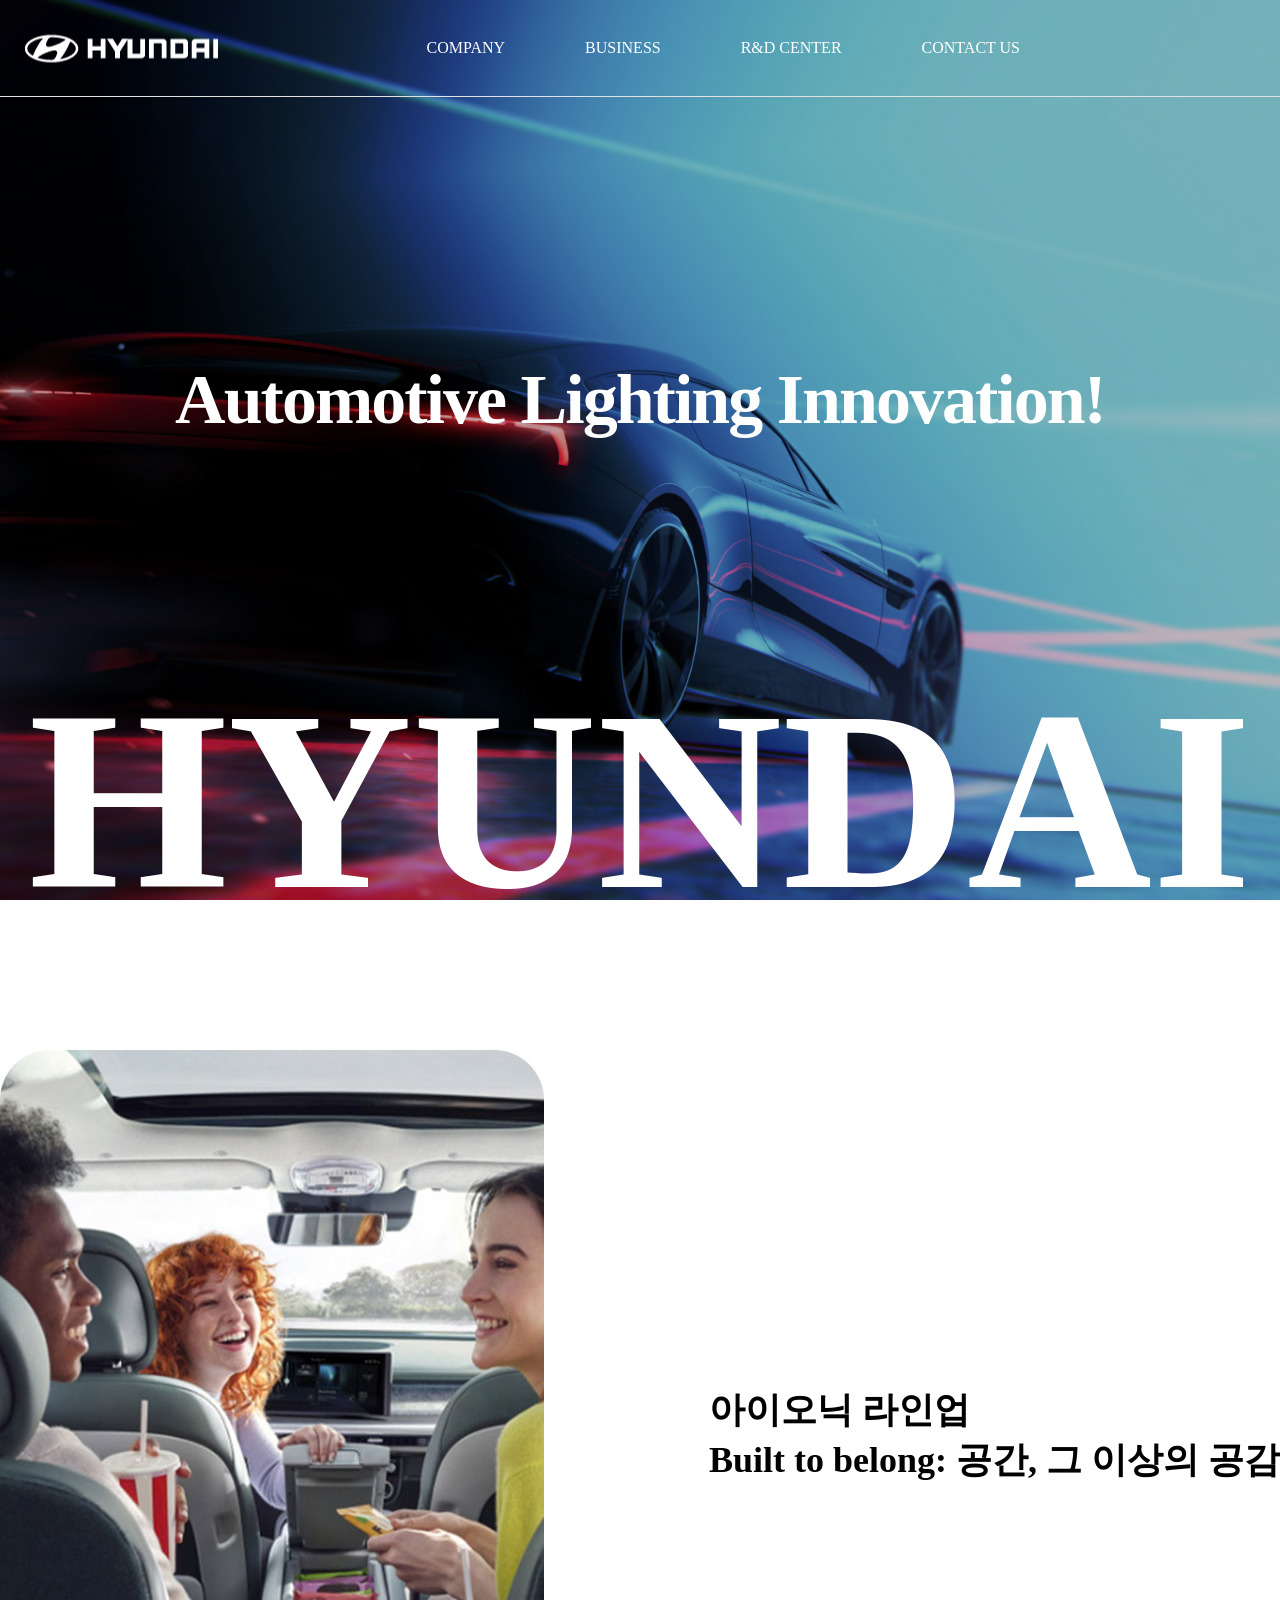
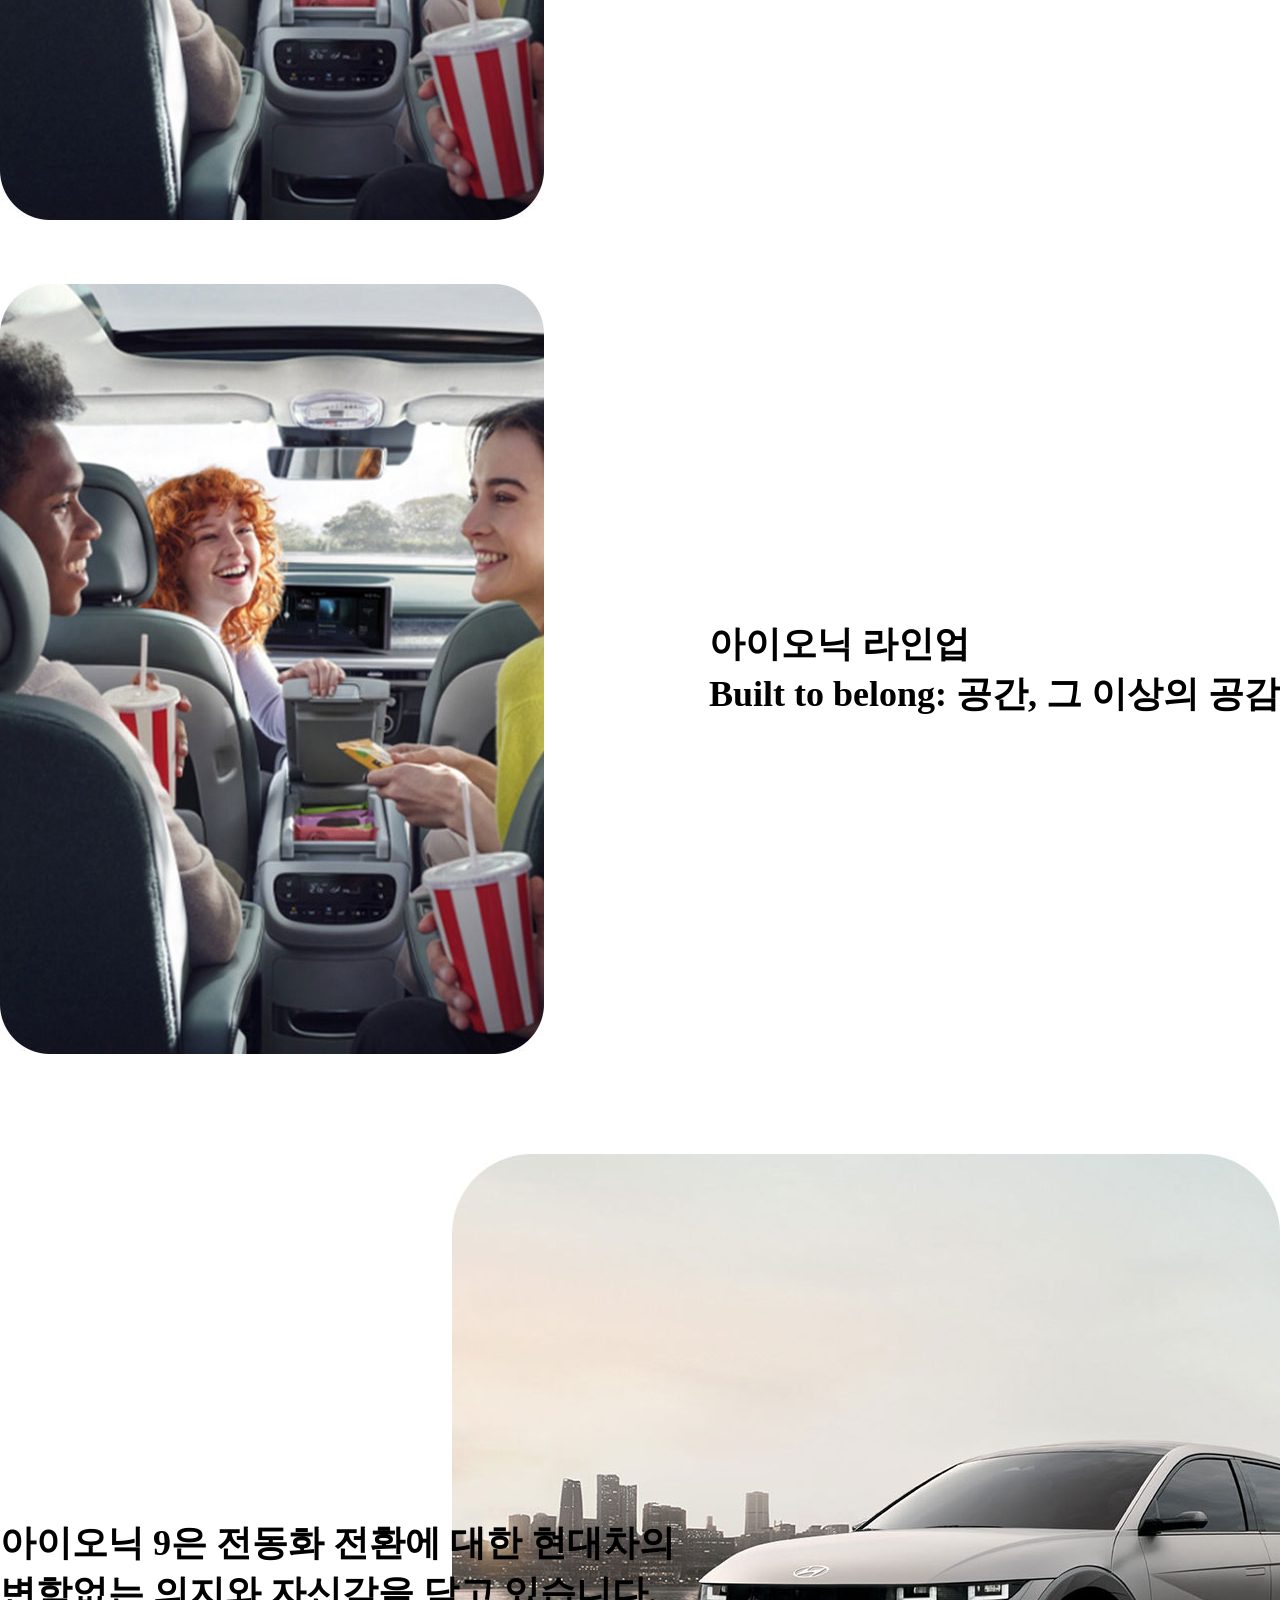
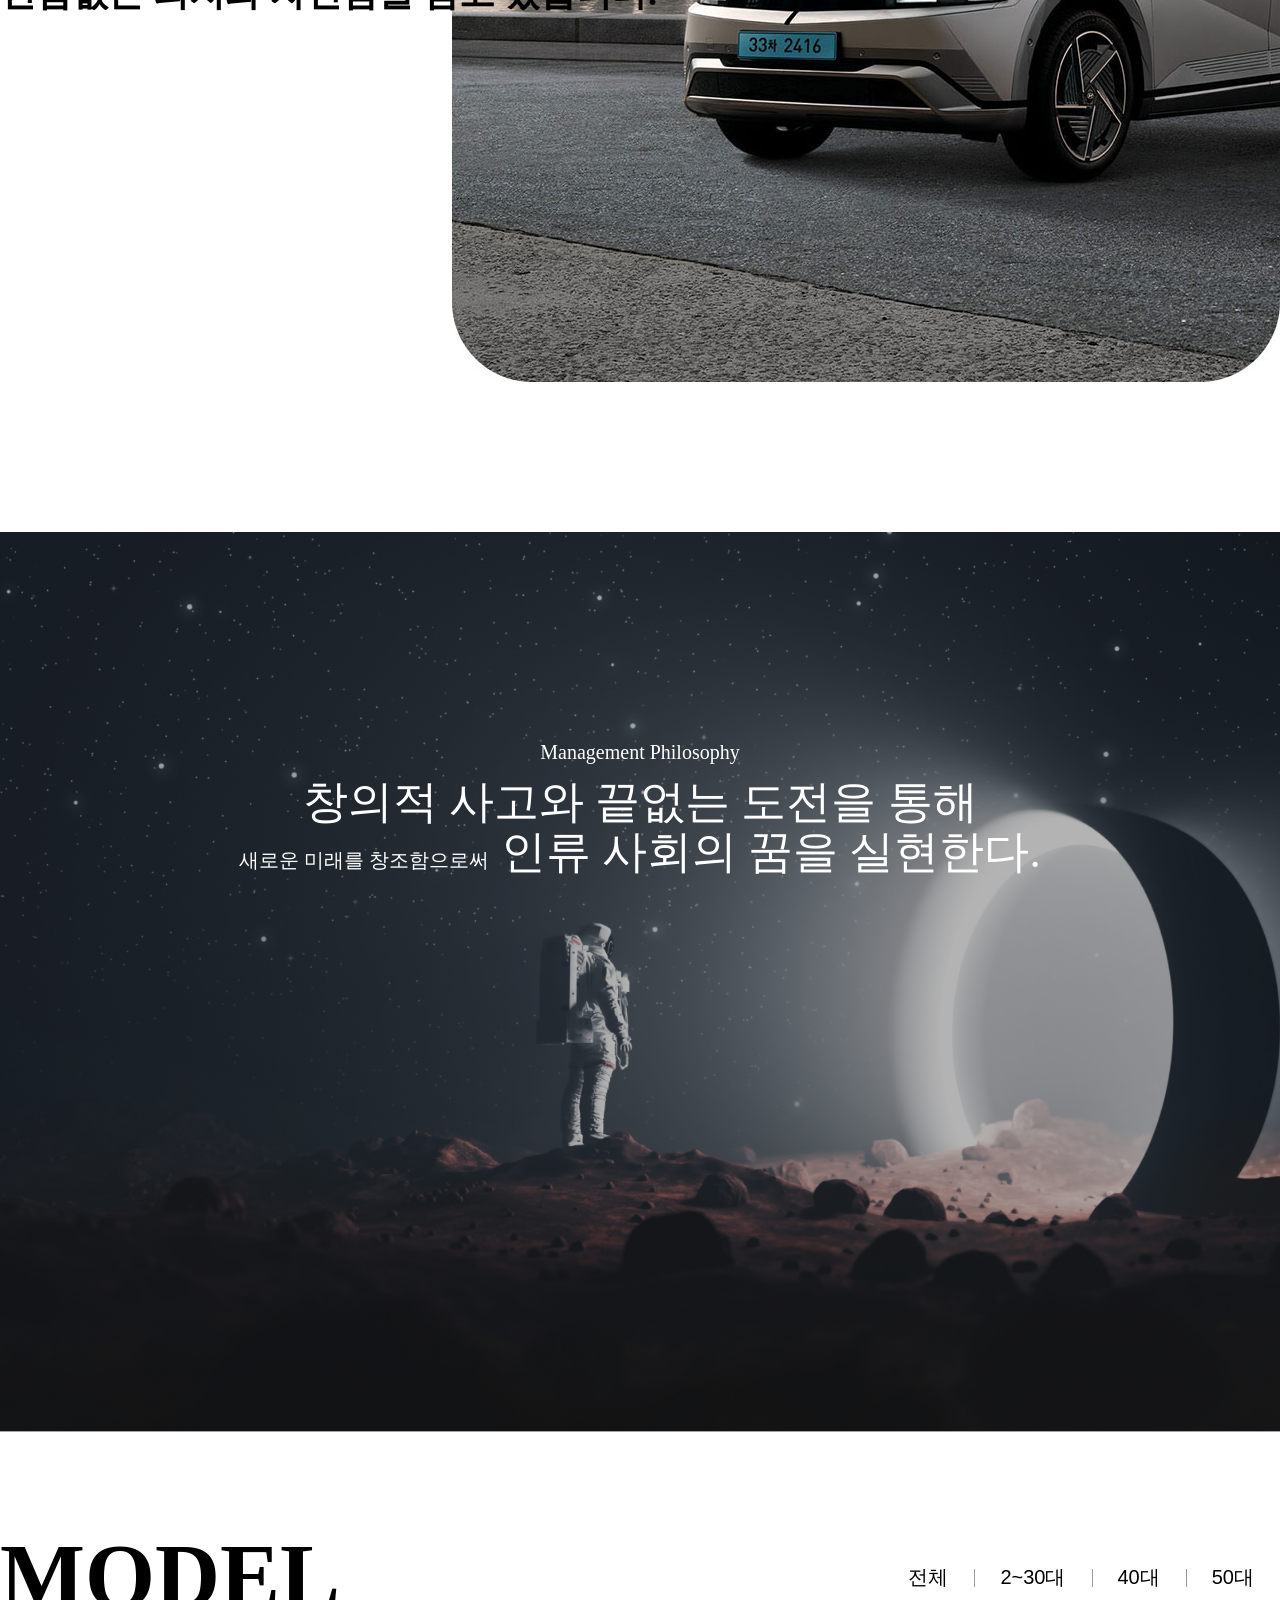
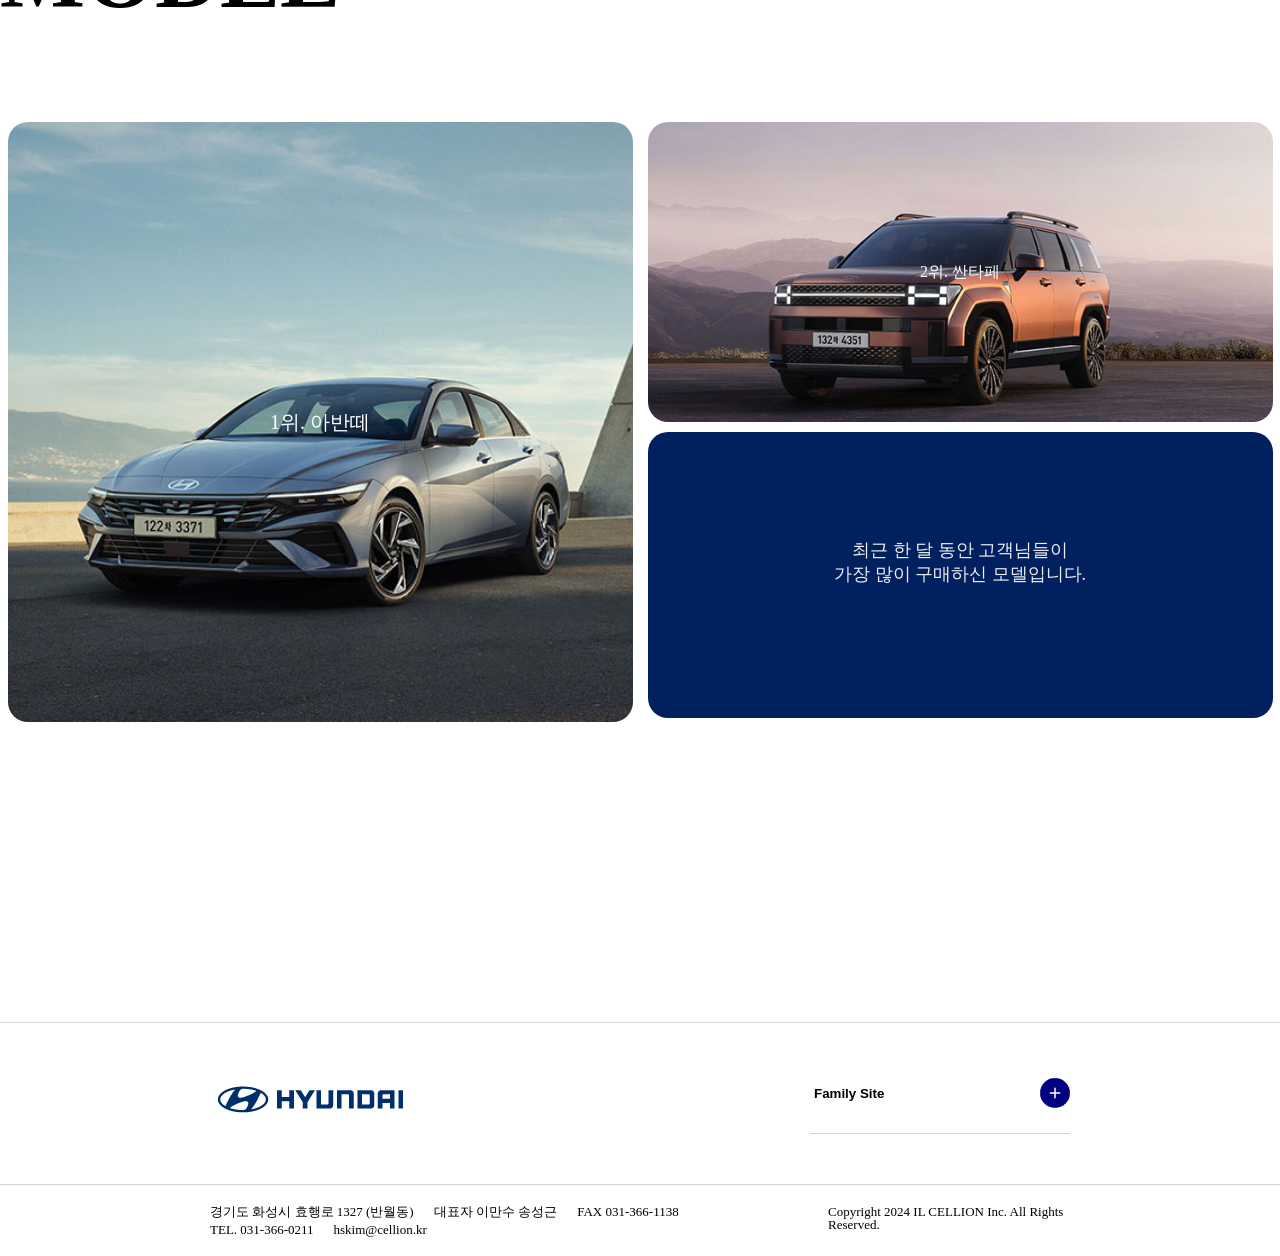
<file: index.html>
<!DOCTYPE html>
<html lang="en">
<head>
    <meta charset="UTF-8">
    <meta name="viewport" content="width=device-width, initial-scale=1.0">
    <title>Document</title>
    <link rel="stylesheet" href="css/reset.css">
    <link rel="stylesheet" href="css/style.css">
</head>
<body>
    <!-- https://gyo50.github.io/  ... -->
    <div id="wrap">
        <h1 id="hyundai">
            <div>H</div>
            <div>Y</div>
            <div>U</div>
            <div>N</div>
            <div>D</div>
            <div>A</div>
            <div>I</div>
        </h1>
        <header class="header">
            <nav class="nav-wrapper">
                <div class="logo">
                    <a href="/"></a>
                </div>
                <input type="checkbox" id="nav-toggle" class="nav-toggle"/>
                <label for="nav-toggle" class="nav-toggle-label">
                    <span></span>
                </label>
                <ul class="menu-list">
                    <li class="list">
                        <a class="nav-link" href="#">
                            COMPANY
                            <svg xmlns="http://www.w3.org/2000/svg" fill="none" viewBox="0 0 24 24" stroke-width="1.5" stroke="currentColor" class="dropdown-icon">
                                <path stroke-linecap="round" stroke-linejoin="round" d="m19.5 8.25-7.5 7.5-7.5-7.5" />
                            </svg>
                        </a>
                        <div class="dropdown">
                            <ul class="dropdown-menu">
                                <li>
                                    <a href="#"> 회사소개 </a>
                                </li>
                                <li>
                                    <a href="#">CL 소개</a>
                                </li>
                                <li>
                                    <a href="#">오시는 길</a>
                                </li>
                            </ul>
                        </div>
                    </li>
                    <li class="list">
                        <a class="nav-link" href="#">
                            BUSINESS
                            <svg xmlns="http://www.w3.org/2000/svg" fill="none" viewBox="0 0 24 24" stroke-width="1.5" stroke="currentColor" class="dropdown-icon">
                                <path stroke-linecap="round" stroke-linejoin="round" d="m19.5 8.25-7.5 7.5-7.5-7.5" />
                            </svg>
                        </a>
                        <div class="dropdown">
                            <ul class="dropdown-menu">
                                <li>
                                    <a href="#">System LED</a>
                                </li>
                                <li>
                                    <a href="#">SMT</a>
                                </li>
                                <li>
                                    <a href="#">차량용 LED Lamp</a>
                                </li>
                            </ul>
                        </div>
                    </li>
                    <li class="list">
                        <a class="nav-link" href="#">
                            R&D CENTER
                             <svg xmlns="http://www.w3.org/2000/svg" fill="none" viewBox="0 0 24 24" stroke-width="1.5" stroke="currentColor" class="dropdown-icon">
                                <path stroke-linecap="round" stroke-linejoin="round" d="m19.5 8.25-7.5 7.5-7.5-7.5" />
                            </svg>
                        </a>
                        <div class="dropdown">
                            <ul class="dropdown-menu">
                                <li>
                                    <a href="#">보유기술</a>
                                </li>
                                <li>
                                    <a href="#">특허증</a>
                                </li>
                                <li>
                                    <a href="#">인증서</a>
                                </li>
                            </ul>
                        </div>
                    </li>
                    <li class="list" class="list">
                        <a class="nav-link" href="#">CONTACT US</a>
                    </li>
                </ul>
            </nav>
        </header>

        <div id="scroller" class="scroller">
            <div class="scroll-content">
                <div class="container">
                    <div class="box content1">
                    <h1>Automotive Lighting Innovation!</h1>
                    </div>
                    <div class="box content2">
                        <h1>Developed The World's First System LED.</h1>
                    </div>
                    <div class="box content3">
                        <h1>Ready To Shape The Market’s Future.</h1>
                    </div>
                </div>

                <div class="page-content">
                    <section class="sectoion1">
                        <div class="page1">
                            <div class="car">
                                <img src="img/car1.jpg" alt=""/>
                            </div>
                            <div class="text">
                                <h1>
                                    아이오닉 라인업<br/>
                                    Built to belong: 공간, 그 이상의 공감
                                </h1>
                            </div>
                        </div>


                        <div class="page1 card2">
                            <div class="car">
                                <img src="img/car1.jpg" alt=""/>
                            </div>
                            <div class="text">
                                <h1>
                                    아이오닉 라인업<br/>
                                    Built to belong: 공간, 그 이상의 공감
                                </h1>
                            </div>
                        </div>
                
                        <div class="page2">
                            <div class="card pack-down-center">
                                <h3 class="summaryTitle2"></h3>
                            </div>  
                            <h1 class="text">
                                아이오닉 9은 전동화 전환에 대한 현대차의<br/>
                                변함없는 의지와 자신감을 담고 있습니다.
                            </h1>
                            <div class="car">
                                <img src="img/car2.jpg" alt=""/>
                            </div>
                        </div>   
                    </section>
                
                    <section class="sectoion2">
                        <div class="section_bg">
                            <h3>
                                <span>Management Philosophy</span><br/>
                                창의적 사고와 끝없는 도전을 통해<br/> 
                                <span class="text">새로운 미래를 창조함으로써</span> 인류 사회의 꿈을 실현한다.  
                            </h3>
                        </div>
                    </section>
                
                    <section class="section3">
                        <div class="page-header">
                            <h2>MODEL</h2>
                            <ul>
                                <li><button>전체</button></li>
                                <li><button>2~30대</button></li>
                                <li><button>40대</button></li>
                                <li><button>50대</button></li>      
                            </ul>
                        </div>
                        <div class="carBox">
                            <ul class="data-list col-2">
                                <li class="box1">
                                    <div class="image-box" data-image="all">
                                        <h3>1위. 아반떼</h3>
                                    </div>
                                </li>
                                <li class="box2">
                                    <div class="boxbg-box" data-image="all">
                                        <div class="boxbg">
                                            2위. 싼타페
                                        </div>
                                        <div class="boxtext">최근 한 달 동안 고객님들이<br/> 
                                            가장 많이 구매하신 모델입니다.
                                        </div>
                                    </div>
                                </li>
                            </ul>
                        </div>
                    </section>
                    <footer id="footer" class="footer">
                        
                        <div class="cont site">
                            <div class="menu img-wrap"><img id="footer_logo" src="img/logo.png" alt="로고"></div>
                            <div class="select-box">
                                <select class="select family" title="아이엘셀리온">
                                    <option value disabled selected>Family Site</option>
                                    <option value="https://ilgroup.co.kr">아이엘 그룹</option>
                                    <option value="https://ilscience.co.kr">아이엘 사이언스</option>
                                    <option value="https://ilmobility.co.kr">아이엘모빌리티</option>
                                    <option value="http://www.conus.kr">아이엘커누스</option>
                                    <option value="https://www.itronics.co.kr">아이트로닉스</option>
                                    <option value="https://aheads.co.kr">어헤즈</option>
                                    <option value="http://www.follinic.co.kr">폴리니크</option>
                                    <option value="http://www.kailux.co.kr">카이룩스</option>
                                </select>
                            </div>
                        </div>
                        <div class="cont contact">
                            <address>
                                <span>경기도 화성시 효행로 1327 (반월동)</span>
                                <span>대표자<em>&nbsp;이만수 송성근</em></span>
                                <span>FAX<em> 031-366-1138 </em></span>
                                <span>TEL.<em> 031-366-0211</em></span>
                                <span>hskim@cellion.kr</span>
                            </address>
                            <p class="copyright">Copyright 2024 IL CELLION Inc. All Rights Reserved.</p>
                        </div>
                    </footer>
                </div>
            </div>  
        </div>
       
    </div>






    
    <script src="script.js"></script>
</body>
</html>
</file>
<file: css/style.css>
#wrap{
    max-width: 100vw;
    overflow-x: hidden;
   
   
}


.header {
    width: 100%;
    position: fixed;
    z-index: 999;
    right:0;
    top: 0;
    border-bottom: 1px solid #e2e2e2;
}

.nav-wrapper {
    margin: 0 auto;
    display: flex;
    justify-content: space-between;
    align-items: center;
    padding:0 20px;
}

.logo a{
    display:block;
    background-image: url(../img/logo_white.png);
    width: 200px;
    height: 45px;
    background-position: center;
    background-repeat: no-repeat;
}

.nav-toggle {
    display: none;
}

.nav-toggle-label{
    cursor: default;
    color: #fff;
    display: none;
}



.nav-toggle-label span, 
.nav-toggle-label span::before,
.nav-toggle-label span::after {

    display: block;
    background: #fff;
    height: 2px;
    width: 25px;
    position: relative;
    transition: all 0.3s ease-in-out;

}



.nav-toggle-label span::before,
.nav-toggle-label span::after{
    content: "";
    position: absolute;
}


.nav-toggle-label span::before{
    bottom: 8px;
}

.nav-toggle-label span::after{
    top: 8px
}

.nav-toggle:checked+.nav-toggle-label span {
    background: transparent;
}

.nav-toggle:checked+.nav-toggle-label span::before {
    transform: rotate(-45deg);
    bottom: 0;
}

.nav-toggle:checked+.nav-toggle-label span::after {
    transform: rotate(45deg);
    top: 0;
}

.menu-list {
    display:flex;
    margin: 0;
    padding: 0;
    margin-right: 400px;
   
}

.menu-lis .list{
    position: relative;
    padding:1em;
}

.menu-list .list .nav-link {
    display:block;
    padding: 2.5rem;
    color: #fff;
   
}

.dropdown-icon {
    display: none;
    width: 16px;
    height: 16px;
    margin-left: 5px;
    stroke: #000;
    vertical-align: middle;
    transition: transform 0.3s ease;
}

header:hover{
    background-color: #fff;
}

header:hover .menu-list .list .nav-link{
    color: #002060;
}

header:hover .logo a{
    background-image: url(../img/logo.png);
}


.menu-list .list:hover .dropdown{
    display: block
}


.dropdown {
    display: none;
    position: fixed;
    left: 0;
    top: 90px;
    width: 100vw;
    background-color: rgba(255, 255, 255, 1);
    box-shadow: 0 2px 5px rgba(0, 0,0, 0.1);

}

.nav-item.active .dropdown-icon {
    transform: rotate(180deg);
}

.dropdown-menu {
    width: auto;
    margin: 0 auto;
    padding: 2rem;
    display: flex;
    flex-wrap: wrap;
    gap: 5rem;
    justify-content: center;
}

.dropdown-menu a{
    color: #313131;
    white-space: nowrap;
    font-weight: 600;
}



.nav-bg .hidden-nav-bg .hidden-menu{
    display: none;
    
   
}

.nav-bg .hidden-nav-bg .menu1 li{
    float: left;
    position: absolute;
    margin: 0 30px;
    top:50%;
    left:40%;
    transform: translateY(-50%);
    color: #000;
   
}


#hyundai {
    position: absolute;
    bottom: -30px;
    left: 50%;
    transform: translateX(-50%);
    text-align: center;
    font-size: 20em;
    color: #fff;
    font-weight: 600;
    display: flex;
}


#hyundai div {
    position: relative;
    top: 100px; /* 화면 아래에서 시작 */
    opacity: 0; /* 초기에는 보이지 않게 */
    
}

#hyundai div:nth-child(1){
    animation: moveUp1 0.3s ease-out forwards;
}

@keyframes moveUp1 {
    0% {
        top: 200px;
        opacity: 0;
    }
    100% {
        top: -1px;
        opacity: 1; /* 위로 올라가면서 보이게 */
    }
}


#hyundai div:nth-child(2){
    animation: moveUp2 0.4s ease-out forwards;
}

@keyframes moveUp2 {
    0% {
        top: 200px;
        opacity: 0;
    }
    100% {
        top: -1px;
        opacity: 1; /* 위로 올라가면서 보이게 */
    }
}



#hyundai div:nth-child(3){
    animation: moveUp3 0.5s ease-out forwards;
}

@keyframes moveUp3 {
    0% {
        top: 200px;
        opacity: 0;
    }
    100% {
        top: -1px;
        opacity: 1; /* 위로 올라가면서 보이게 */
    }
}


#hyundai div:nth-child(4){
    animation: moveUp4 0.6s ease-out forwards;
}

@keyframes moveUp4 {
    0% {
        top: 200px;
        opacity: 0;
    }
    100% {
        top: -1px;
        opacity: 1; /* 위로 올라가면서 보이게 */
    }
}


#hyundai div:nth-child(5){
    animation: moveUp5 0.7s ease-out forwards;
}

@keyframes moveUp5 {
    0% {
        top: 200px;
        opacity: 0;
    }
    100% {
        top: -1px;
        opacity: 1; /* 위로 올라가면서 보이게 */
    }
}



#hyundai div:nth-child(6){
    animation: moveUp6 0.8s ease-out forwards;
}

@keyframes moveUp6 {
    0% {
        top: 200px;
        opacity: 0;
    }
    100% {
        top: -1px;
        opacity: 1; /* 위로 올라가면서 보이게 */
    }
}


#hyundai div:nth-child(7){
    animation: moveUp7 0.9s ease-out forwards;
}

@keyframes moveUp7 {
    0% {
        top: 200px;
        opacity: 0;
    }
    100% {
        top: -1px;
        opacity: 1; /* 위로 올라가면서 보이게 */
    }
}

.scroller{
    width:100%;
}


.scroll-content{
    box-sizing: border-box;
}

.container .box{
    background-size: cover;
    background-repeat: no-repeat;
    width: 100vw;
    height: 100vh;
    display: flex;
    justify-content: center;
    flex-direction: column;
    align-items: center;
    transition: background-size 5s ease;

}





.container .box h1{
    text-align: center;
    display: block;
    color: #fff;
    font-weight: 600;
    letter-spacing: -2px;
    font-size:70px;
    margin-top: -100px;
   
    


}

.container .content1{
    background-image: url('../img/bg_main_img1.png');
   

}

.container .content2{
    background-image: url('../img/bg_main_img2.png');
    display: none;

}

.container .content3{
    background-image: url('../img/bg_main_img3.png');
    display: none;
    

}

.sectoion1{
    margin: 150px 0;
    box-sizing: border-box;
    display: block;
}

.sectoion1 img{
    max-width: 100%;
    display: block;
}

.sectoion1 .page1{
    display: flex;
    align-items: center;
    justify-content: space-between;
    width: 100%;
    margin-left: auto;
    margin-right: auto;
    max-width: 1346px ;
    gap: 8px;
   
}

.sectoion1 .page2{
    max-width: 1346px;
    margin-top:100px;
    width: 100%;
    margin-left: auto;
    margin-right: auto;
    align-items: center;
    justify-content: space-between;
    display: flex;
    gap: 8px;

}


.page1 .car{
    align-items: center;
    flex-direction: column;
    display: flex;
    width: 544px;
    height: 770px;
    
}


.page1 .text{
    align-items: center;
    flex-direction: column;
  
    display: flex
;
}

.page1 .text h1{
    font-size: 40px;
    color: #000;
    font-weight: 600;
    line-height: 50px;
}

.page1.card2 {
    margin-top: 4em;
}


.pack-down-center {
    align-items: center;
    flex-direction: column;
    gap: 8px;
    display: flex
;
}

.summaryTitle2 {
    font-size: clamp(14px, 6.867vw, 45px);
    font-weight: 500;
    line-height: 1.1;
    margin-left: 6vw;
}

.page2 .car{
    box-sizing: border-box;
    align-items: center;
    flex-direction: column;
    gap: 8px;
    display: flex;
   
}

.page2 .text{
    font-size: 40px;
    font-weight: 600;
    line-height: 50px;
    position: absolute;
    text-align: left;
    z-index: 1;
   
}



.sectoion2 .section_bg{
    width: 100%;
    height: 100vh;
    background-image: url('../img/bg_with_dimmed.png');
    background-size: cover;
    margin-bottom: 100px;
    display: flex;
    align-items: center;
    justify-content: center;
}


.section_bg h3{
    font-size: clamp(14px, 6.867vw, 45px);
    font-weight: 500;
    line-height: 50px;
    color: #fff;
    text-align: center;
    margin-top: -40vh;
}

.section_bg span{
    font-size: 20px;
}


.section3 {
    width: 100%;
    margin-bottom: 300px;
}


.page-header {
    max-width:1346px ;
    display:flex;
    justify-content: space-between;
    align-items: center;
    margin: 0 auto;
}

.page-header h2{
    font-size: 90px;
    font-weight: 600;
    min-width: 50%;
}

.page-header ul{
    display: flex;
}


.page-header li{
    position: relative;
    padding: 0 20px;
}

.page-header li:nth-child(2)
::before {
    display: flex;
    position: absolute;
    display: block;
    content: "";
    width: 1px;
    height: 18px;
    background: #999;
    left: 0px;
    top: 8px;
}


.page-header li:nth-child(3)
::before {
    display: flex;
    position: absolute;
    display: block;
    content: "";
    width: 1px;
    height: 18px;
    background: #999;
    left: 0px;
    top: 8px;
}

.page-header li:nth-child(4)
::before {
    display: flex;
    position: absolute;
    display: block;
    content: "";
    width: 1px;
    height: 18px;
    background: #999;
    left: 0px;
    top: 8px;
}

.page-header ul button {
    font-size: 20px;
    line-height: 30px;
    cursor: pointer;
    background-color: transparent;
    border: none;
}

.carBox {
    max-width: 1346px ;
    margin: 0 auto;
    width: 100%;

}

.carBox ul{
    margin-top: 100px;
    display: flex;
    flex-wrap: wrap;
    justify-content: space-around;
}

.carBox li{
    width: calc((100% - 30px) /2);
    box-sizing: border-box;
}



.carBox .box1 .image-box{
    width: 100%;
    height: 600px;
    background-size:cover;
    background-position: center center;
    background-repeat: no-repeat;
    background-image: url(../img/avantae.jpg);
    border-radius: 20px;
    position: relative;
    
}

.carBox .box1 h3 {
    position: absolute;
    left: 50%;
    top: 50%;
    transform: translate(-50%, -50%);
    color: #fff;
    text-align: center;
    font-size: 20px;
    line-height: 30px;
}

.carBox .box2 {
    overflow: hidden;
}


.carBox .box2 > div{
    display:flex;
    position: relative;
    flex-wrap: wrap;
}

.carBox .box2 .boxbg{
    background-image: url(../img/santanpae.jpg);
    background-size: cover;
    background-position: center center;
    background-repeat: no-repeat;
    width: 100%;
    height: 300px;
    border-radius: 20px;
}

.carBox .box2 .boxbg{
    color: #fff;
    text-align: center;
    line-height: 300px;
}

.carBox .box2 .boxtext {
    width: 100%;
    margin-top:10px;
    height: 180px;
    border-radius: 20px;
    background-color: #002060;
    text-align: center;
    font-size:18px;
    line-height: 24px;
    padding-top: 17%;
    color: #eee;
}

#footer {
    border-top: 1px solid #d7d7d7;
    box-sizing: border-box;
    font-size: 13px;
    width: 100%;
}


#footer > .cont {
    display: flex;
    justify-content: space-between;
   
}


.img-wrap {
    position: relative;
    overflow: hidden;
}


#footer .menu {
    gap: 5px 40px;
}

.select-box {
   
    border-bottom: 1px solid lightgray;
    transition: border-bottom 0.3s;
   
    
}

#footer .select-box {
    padding-right: 30px;
    position: relative;
    height: 80px;
}

.select-box, .select {
    background-image: none;
}




.select option {
    width: 100%;
    font-weight: inherit;
    padding: 20px;
}

#footer .select.family {
    position: absolute;
    top: 0;
    left: 0;
    height: 100%;
    font-weight: 600;
}

.select {
    position: relative;
    vertical-align: middle;
    background: transparent url(/img/select-arr.svg) no-repeat 100% 50%;
    background-size: 20px 20px;
    padding-right: 20px;
    z-index: 1;
}

.select-box .select {
    width: 100%;
    border-bottom: 0;
    padding-right: 0;
    z-index: 1;
}

#footer .contact{
    border-top: 1px solid lightgray;
    padding: 20px 0;
}



#footer .menu, #footer address {
    display: flex;
    flex-wrap: wrap;
}

#footer address {
    
    gap: 5px 20px;
    flex-wrap: wrap;
    display: flex;
    
}

#footer .menu {
    padding-top: 10px;
    flex-wrap: wrap;
    display: flex;
}

#footer .select-box::after {
    width: 30px;
    height: 30px;
    border-radius: 50%;
    background-color: navy;
    background-image: url(../img/family-site-plus.svg);
    background-position: center center;
    background-size: 20px 20px;
    content: '';
    display: inline-block;
    position: absolute;
    top: 50%;
    transform: translateY(-50%);
    right: 0;
    z-index: 1;
    
}
    
#footer .select-box.active::after {
    background-image: url(/img/family-site-minus.svg);
}

#footer .select {
    border: none;
}

/* max-width:1600px */

@media screen and (max-width:1600px){
    #hyundai{
        font-size: 18em;
    }
}

/* max-width:1600px */



/* max-width:1400px */


@media screen and (max-width:1400px){
    #hyundai{
        font-size: 16em;
    }

    .menu-list {
        margin-right: 200px;
       
    }


    .page1 .text h1 {
        font-size: 36px;

    }

    .page2 .text {
        font-size: 36px;
    }


   
}

/* max-width:1400px */




/* max-width:1200px */

@media screen and (max-width:1210px){

    #hyundai{
        font-size: 14em;
    }

    .menu-list{
        margin-right: 100px;
    }



    .page1 .text h1 {
        font-size: 30px;

    }

    .page2 .text {
        font-size: 30px;
    }

    .section_bg h3 {
        font-size: 30px;
    }

}

/* max-width:1200px */



/* max-width:1080px */

@media screen and (max-width:1080px){

    .container .box h1 {
        font-size: 60px;
      
    }

    #hyundai {
        font-size: 12em;
    }

    .menu-list{
        margin-right: 0;
    }

    .menu-list {
        margin-right: 100px;
       
    }


    .page1 .text h1 {
        font-size: 28px;
    }

    .section_bg h3 {
        font-size: 28px;
    }


    .carBox .box1 .image-box{   
        height: 578px;
      
    }
    

   

}

/* max-width:1080px */



@media (max-width:1020px){
    .container .box h1 {
        font-size: 26px;
    }

    .menu-list .list .nav-link {
        padding: 2.5rem 1rem;
        
    }

    .menu-list {
        margin-right: 200px;
       
    }

    .carBox .box1 .image-box{   
        height: 575px;
       

    }
}

/* max-width:960px */

@media (max-width:960px){
    .logo a {
        width: 130px;
        background-size: cover;
    }

    .menu-list{display:none;}

    body.opened-nav #header .nav-wrap::before {
        z-index: 1;
        opacity: 1;
    }



    #header .nav-wrap::before {
        content: '';
        display: block;
        position: fixed;
        top: 0;
        left: 0;
        width: 100%;
        height: var(--header);
        background-color: var(--white);
        z-index: -1;
        opacity: 0;
    }


   

    .nav-toggle-label{
        display: flex;
        cursor: pointer;
        align-items: center;
        width: 30px;
        height: 30px;
        z-index: 2;
    }

    .nav-toggle:checked~.menu-list{
        transform: translateX(0);
        display: block;
    }

   
    .menu-list{
        /* display: none; */
        position: absolute;
        top: 100%;
        left: 0;
        width: 100%;
        background: #fff;
        height: calc(100vh - 60px);
        padding: 20px;
        transition: transform 0.3s ease-in-out;
        
    }


    .menu-list .list {
        margin: 0;

    }

    .menu-list .list .nav-link{
        color: #000;


    }

    .dropdown-icon {
        display: inline-block;
    }    

    .nav-item:hover .dropdown-icon {
        stroke: #0aa0d2;
    }

    .nav-item.active .dropdown {
        display: block;
        background: #fff;
    }

    .dropdown {
        position: static;
        width: 100%;
        box-shadow: none;
        padding-left: 0;
    }

    .dropdown-menu {
        flex-direction: column;
        padding: 1rem;
        gap: 1.5rem;
    }
    
    .dropdown-menu a {
        color: #000;
        white-space: nowrap;
    }

    header:hover{
        background-color: transparent;
    }
    
    header:hover .menu-list .list .nav-link{
        color: #000;
    }

   #footer {
        padding-left: 30px;
        padding-right: 30px;
    } 

    #footer > .cont {
        flex-direction: column;

    }

    #footer .menu {
        order: 2;
    }

    #footer_logo {
        width: 40vw;
    }

    #footer  > .cont + .cont {
        margin-top: 20px;
    }

    #footer .contact {
        border: none;
    }

    #footer .copyright {
        margin-top: 30px;
    }
}

/* max-width:960px */


/* max-width:913px */

@media (max-width:913px){
    #hyundai {
        font-size: 10em;
    }

    .page2 .car {
        box-sizing: border-box;
        width: 587px;
    ;
    }

    .page2 .text {
        padding-left: 30px;
        font-weight: 600;
    }
}

/* max-width:913px */


/* max-width:820px */

@media (max-width:820px){
  


    .page-header h2 {
        font-size: 60px;
        
    }

    .page-header ul button {
        font-size: 16px;
      
    }
    
}
/* max-width:820px */



/* max-width:768px */


@media (max-width:768px){
    #hyundai {
        font-size: 8em;
    }

    .sectoion1 .page1 {
        flex-direction: column;
    }

    .page1 .text {
        margin-top: 30px;
    
    }

    .page2 .text {
        padding-left: 0;
        text-align: center;
       
      
    }

    .page1 .text h1 {
        text-align: center;
    }

    .sectoion1 .page2 {
       margin-top: 50px;
    }


    .sectoion1 .page2 {
        flex-direction: column;
    }

    .page2 .car {
       margin-top:150px;
       width:100%;
    }

    .section_bg h3 .text{
        display: none;
    }

    .section_bg h3 {
        font-size: 36px;
        font-weight: 600;
        margin-top: -20vh;
    }

    .carBox ul {
       flex-direction: column;
       margin: 0 auto;
       margin-top: 100px;
    }

    .carBox li {
        width: 95%;
        margin:0 auto;
    }

    .carBox .box1 .image-box {
        margin-bottom: 13px;
    }

    .menu-list{display:none;}

    .nav-toggle-label{
        display: flex;
        cursor: pointer;
        align-items: center;
        width: 30px;
        height: 30px;
        z-index: 2;
    }

    .nav-toggle:checked~.menu-list{
        transform: translateX(0);
        display: block;
    }

   
    .menu-list{
        /* display: none; */
        position: absolute;
        top: 100%;
        left: 0;
        width: 100%;
        background: #fff;
        height: calc(100vh - 60px);
        padding: 20px;
        transition: transform 0.3s ease-in-out;
        
    }


    .menu-list .list {
        margin: 0;

    }

    .menu-list .list .nav-link{
        color: #000;


    }

    .dropdown-icon {
        display: inline-block;
    }    

    .nav-item:hover .dropdown-icon {
        stroke: #0aa0d2;
    }

    .nav-item.active .dropdown {
        display: block;
        background: #fff;
    }

    .dropdown {
        position: static;
        width: 100%;
        box-shadow: none;
        padding-left: 0;
    }

    .dropdown-menu {
        flex-direction: column;
        padding: 1rem;
        gap: 1.5rem;
    }
    
    .dropdown-menu a {
        color: #000;
        white-space: nowrap;
    }

    header:hover{
        background-color: transparent;
    }
    
    header:hover .menu-list .list .nav-link{
        color: #000;
    }
    
    header:hover .logo a{
        background-image: url(../img/logo_white.png);
    }
    
}   


/* max-width:768px */



/* max-width:740px */

@media (max-width:740px){
    .page-header {
      flex-direction: column;
    }

    .page-header h2 {
        text-align: center;
        margin-bottom: 50px;
    }
}

/* max-width:740px */



/* max-width:620px */

@media (max-width:620px){
    #hyundai {
        font-size: 6em;
        bottom: -10px;
    }

    .page2 .text {
        font-size:26px;
    }

    .section_bg h3 {
        font-size: 30px;
       
    }

}    
/* max-width:620px */



/* max-width:560px */

@media (max-width:560px){
    .page1 .car {
        width: 100%;
    }

    .page1 .text h1 {
        font-size: 24px;
    }

    .page2 .text {
        font-size: 24px;
    }

    .section_bg h3 {
        font-size: 26px;
    }

}

/* max-width:560px */





/* min-width: 1141px */

@media (min-width: 1141px) {
    .data-list.col-2 > li {
        width: calc((100% - 30px) / 2);
    }
}

/* min-width: 1141px */





/* min-width: 1281px */



@media (min-width: 1281px) {

    


    #footer > .cont {
        padding-left: 210px;
        padding-right: 210px;
    }
}


/* min-width: 1281px */





/* min-width: 961px */


@media (min-width: 961px) {



    #footer .cont.site {
        align-items: center;
        padding-top: 30px;
        padding-bottom: 50px;
        padding-right: 210px;
        padding-left: 210px;

    }

 
    #footer > .cont {
        padding-right: 210px;
        padding-left: 210px;
        display: flex;
        justify-content: space-between;
    
    }

    #footer .select-box {
        min-width: 230px;
    }

    #footer .cont.contact > address + .copyright {
        padding-left: 30px;
     
    }
}


/* min-width: 961px */
</file>
